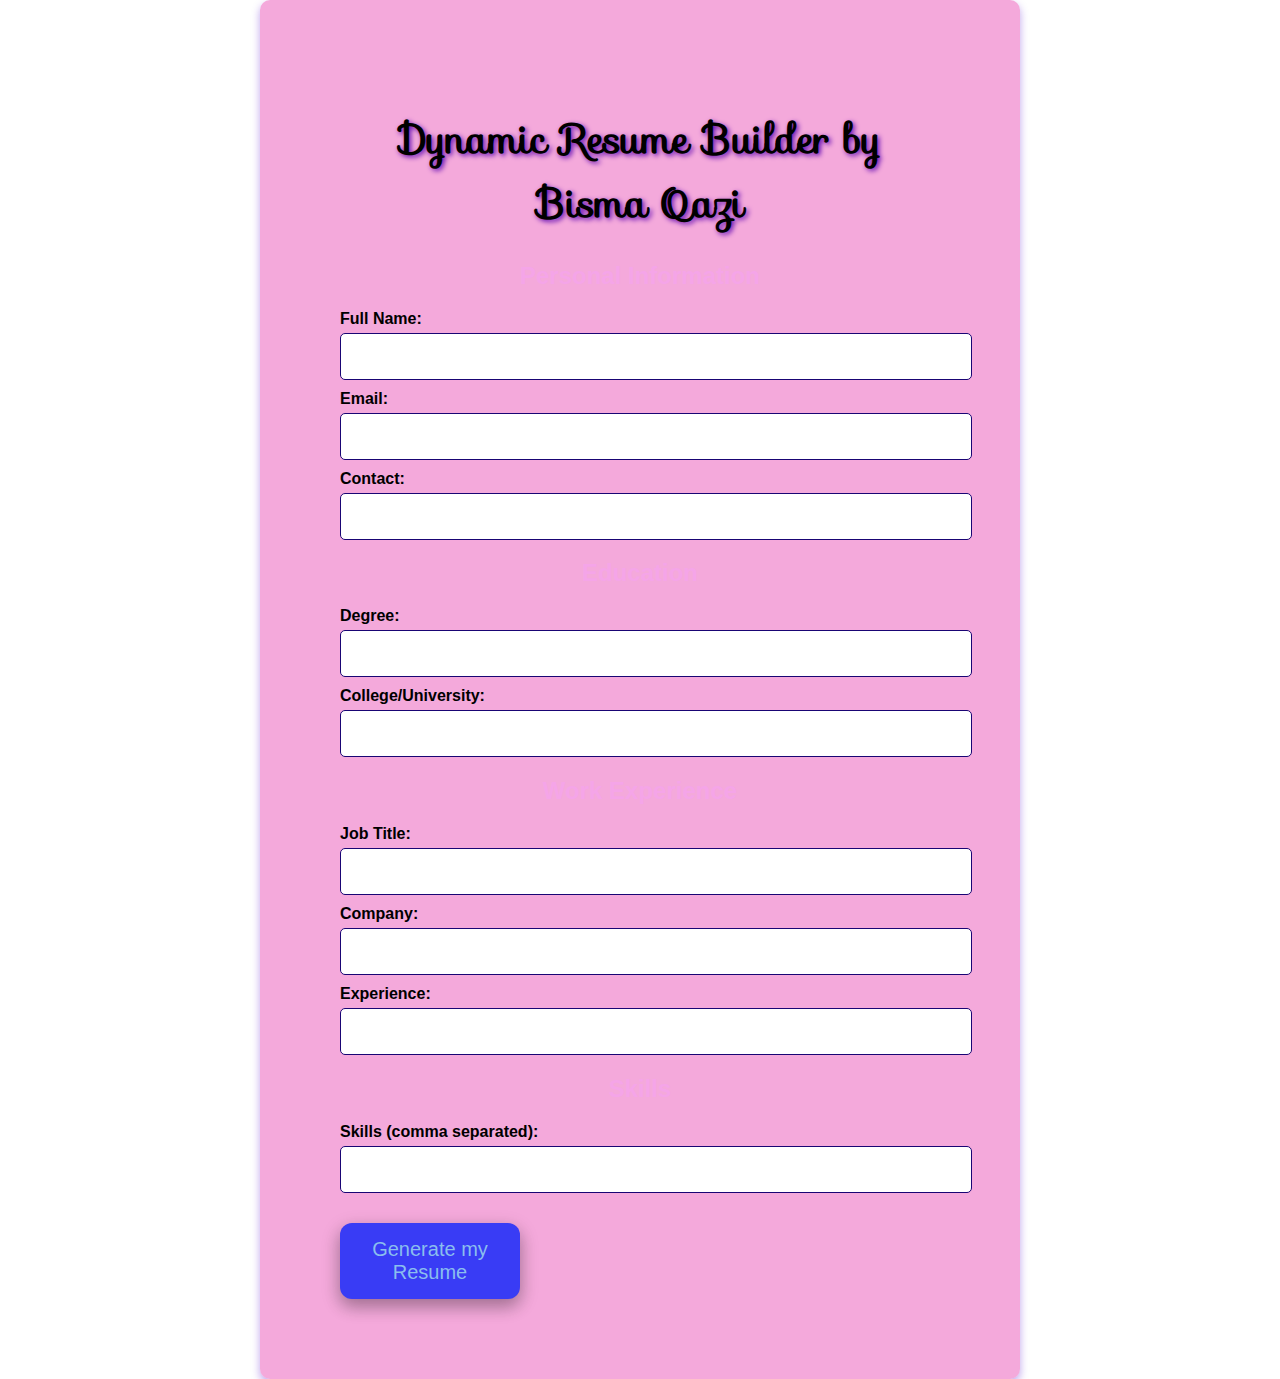
<file: dynamic-resume-builder/index.html>
<!DOCTYPE html>
<html lang="en">
<head>
    <meta charset="UTF-8">
    <meta name="viewport" content="width=device-width, initial-scale=1.0">
    <title>Dynamic Resume Builder by Bisma Qazi</title>
    <link rel="stylesheet" href="style.css">
    <link rel="stylesheet" href="https://fonts.googleapis.com/css?family=Sofia">
</head>
<body>
    <div class="container">
        <h1>Dynamic Resume Builder by Bisma Qazi</h1>
        
        <!-- Form Section -->
        <form id="resume-form">
            <h2>Personal Information</h2>
            <label for="name">Full Name:</label>
            <input type="text" id="name" required><br>
            
            <label for="email">Email:</label>
            <input type="email" id="email" required><br>
            <label for="contact">Contact:</label>
            <input type="text" id="contact" required><br>
            
            <h2>Education</h2>
            <label for="degree">Degree:</label>
            <input type="text" id="degree" required><br>

            <label for="college">College/University:</label>
            <input type="text" id="college" required><br>

            <h2>Work Experience</h2>
            <label for="job-title">Job Title:</label>
            <input type="text" id="job-title"><br>

            <label for="company">Company:</label>
            <input type="text" id="company"><br>

            <label for="experience">Experience:</label>
            <input type="text" id="experience"><br>

            <h2>Skills</h2>
            <label for="skills">Skills (comma separated):</label>
            <input type="text" id="skills" required><br>

            <button type="submit" id="generate-resume-btn">Generate my Resume</button>
        </form>
        
        <!-- Resume Display Section -->
        <div id="resume-section" class="hidden">
            <h2 id="resume-name"></h2>
            <p id="resume-email"></p>
            <p id="resume-contact"></p>

            <h3>Education</h3>
            <p id="resume-education"></p>

            <h3>Work Experience</h3>
            <p id="resume-work"></p>

            <h3>Skills</h3>
            <ul id="resume-skills"></ul>
        </div>
    </div>
    
    <script src="resume.js"></script>
</body>
</html>
</file>
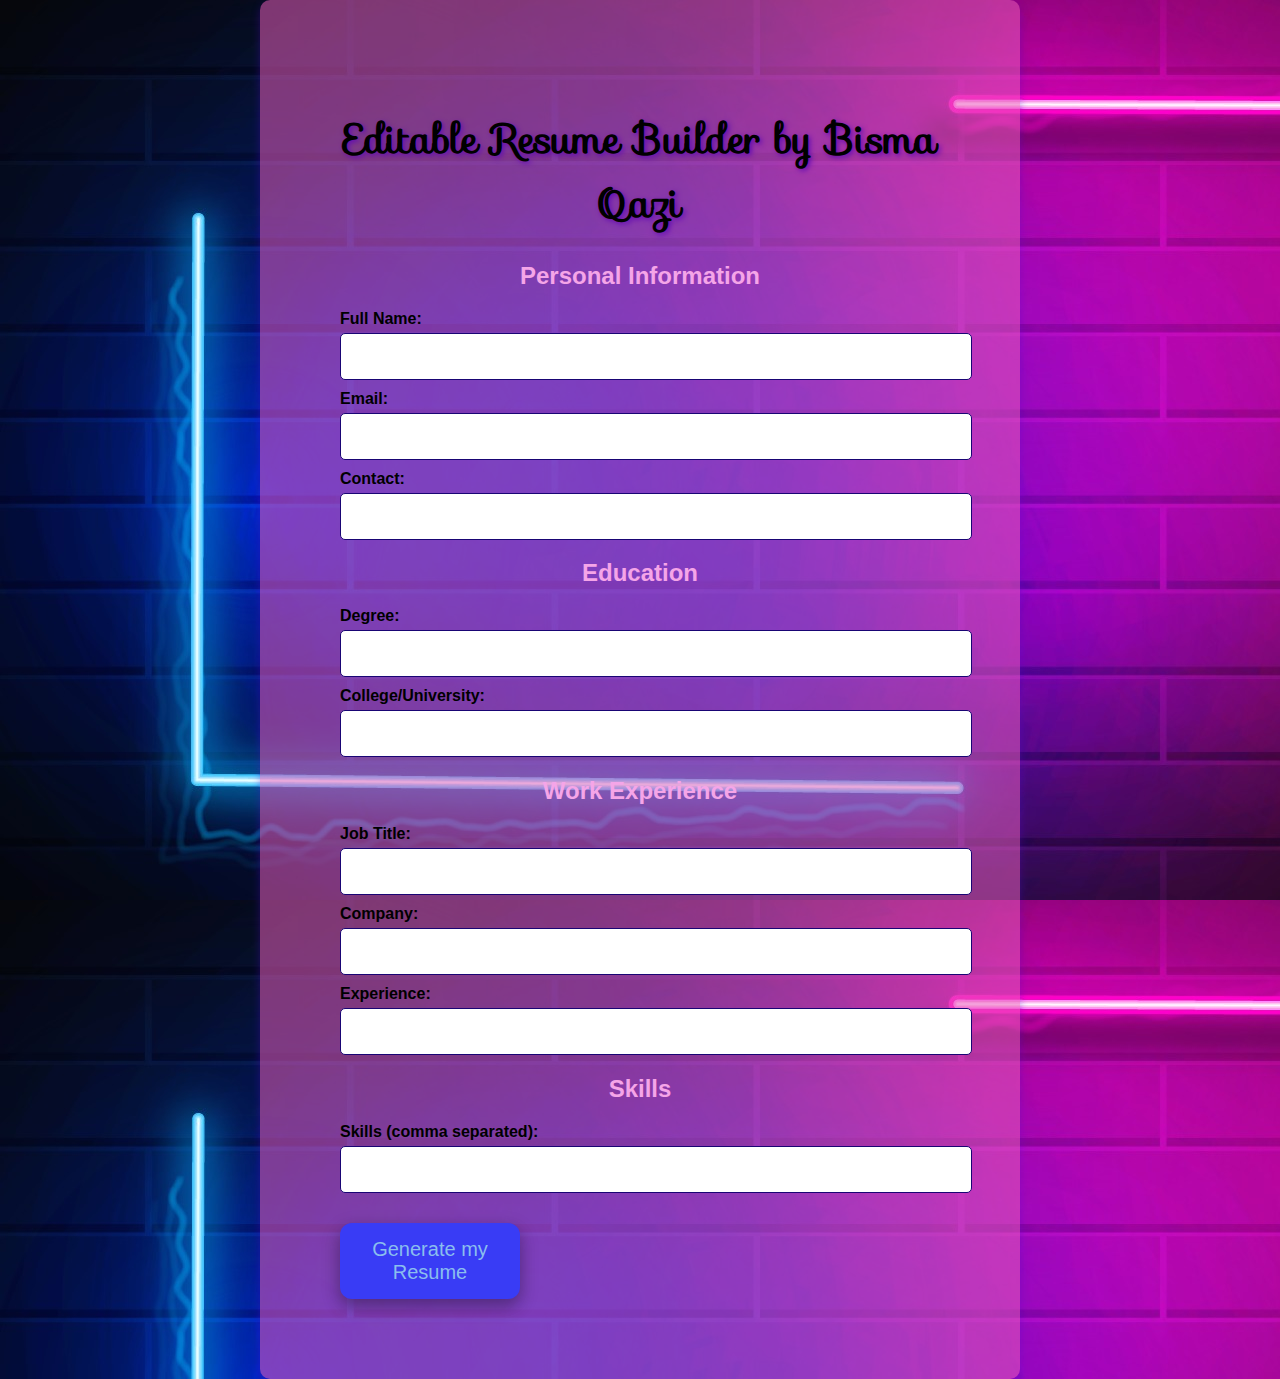
<file: editable-resume/index.html>
<!DOCTYPE html>
<html lang="en">
<head>
    <meta charset="UTF-8">
    <meta name="viewport" content="width=device-width, initial-scale=1.0">
    <title>Editable Resume Builder by Bisma Qazi</title>
    <link rel="stylesheet" href="style.css">
    <link rel="stylesheet" href="https://fonts.googleapis.com/css?family=Sofia">
</head>
<body style="background-image: url(bg.jpg);">
    <div class="container">
        <h1>Editable Resume Builder by Bisma Qazi</h1>
        
        <!-- Form Section -->
        <form id="resume-form">
            <h2>Personal Information</h2>
            <label for="name">Full Name:</label>
            <input type="text" id="name" required><br>
            
            <label for="email">Email:</label>
            <input type="email" id="email" required><br>
            <label for="contact">Contact:</label>
            <input type="text" id="contact" required><br>
            
            <h2>Education</h2>
            <label for="degree">Degree:</label>
            <input type="text" id="degree" required><br>

            <label for="college">College/University:</label>
            <input type="text" id="college" required><br>

            <h2>Work Experience</h2>
            <label for="job-title">Job Title:</label>
            <input type="text" id="job-title"><br>

            <label for="company">Company:</label>
            <input type="text" id="company"><br>

            <label for="experience">Experience:</label>
            <input type="text" id="experience"><br>

            <h2>Skills</h2>
            <label for="skills">Skills (comma separated):</label>
            <input type="text" id="skills" required><br>

            <button type="submit" id="generate-resume-btn">Generate my Resume</button>
        </form>
        
        <!-- Resume Display Section -->
         <!-- Added contenteditable attribute to make it editable-->
         
        <div id="resume-section" class="hidden" contenteditable="true">
            <h2 id="resume-name"></h2>
            <p id="resume-email"></p>
            <p id="resume-contact"></p>

            <h3>Education</h3>
            <p id="resume-education"></p>

            <h3>Work Experience</h3>
            <p id="resume-work"></p>

            <h3>Skills</h3>
            <ul id="resume-skills"></ul>
        </div>
    </div>
    
    <script src="edit.js"></script>
</body>
</html>
</file>
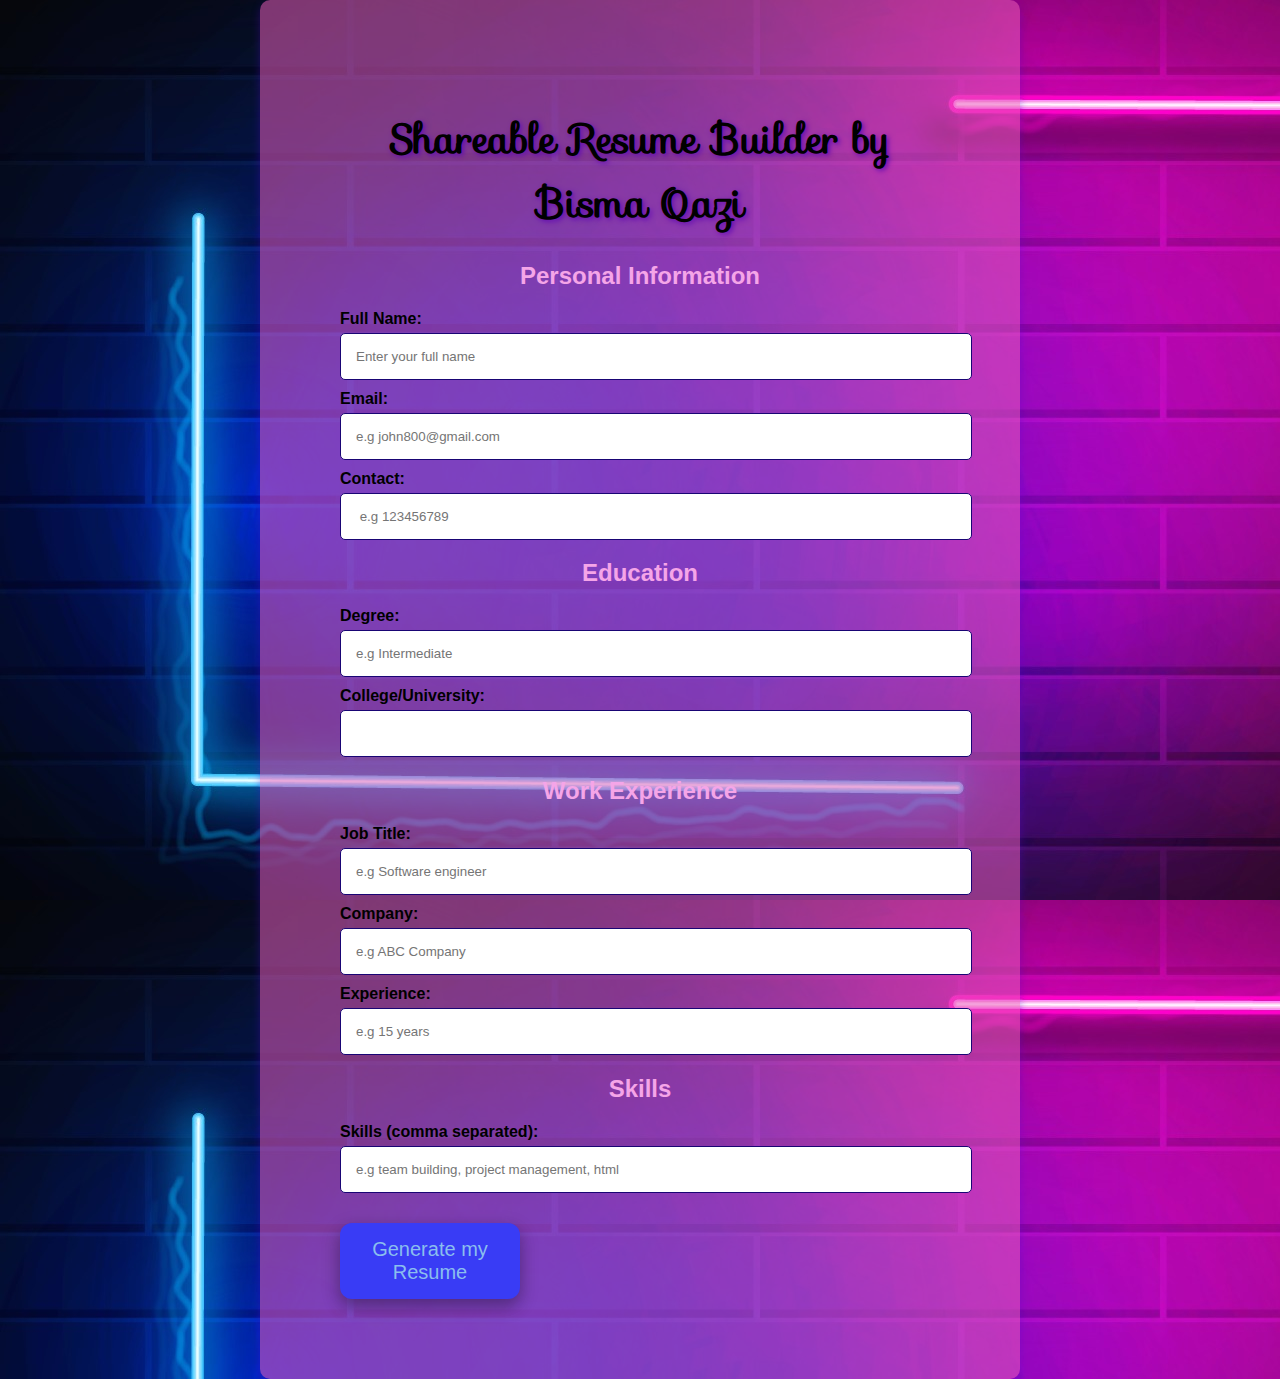
<file: shareable-resume/index.html>
<!DOCTYPE html>
<html lang="en">
<head>
    <meta charset="UTF-8">
    <meta name="viewport" content="width=device-width, initial-scale=1.0">
    <title>Shareable Resume Builder by Bisma Qazi</title>
    <link rel="stylesheet" href="style.css">
    <link rel="stylesheet" href="https://fonts.googleapis.com/css?family=Sofia">
</head>
<body style="background-image: url(bg.jpg);">
    <div class="container">
        <h1>Shareable Resume Builder by Bisma Qazi</h1>
        
        <!-- Form Section -->
        <form id="resume-form">
            <h2>Personal Information</h2>
            <label for="name">Full Name:</label>
            <input type="text" id="name" placeholder="Enter your full name" required><br>
            
            <label for="email">Email:</label>
            <input type="email" id="email" placeholder="e.g john800@gmail.com"required><br>
            <label for="contact">Contact:</label>
            <input type="text" id="contact" placeholder=" e.g 123456789"required><br>
            
            <h2>Education</h2>
            <label for="degree">Degree:</label>
            <input type="text" id="degree" placeholder="e.g Intermediate" required><br>

            <label for="college">College/University:</label>
            <input type="text" id="college" required><br>

            <h2>Work Experience</h2>
            <label for="job-title">Job Title:</label>
            <input type="text" id="job-title" placeholder="e.g Software engineer"><br>

            <label for="company">Company:</label>
            <input type="text" id="company" placeholder="e.g ABC Company"><br>

            <label for="experience">Experience:</label>
            <input type="text" id="experience" placeholder="e.g 15 years"><br>

            <h2>Skills</h2>
            <label for="skills">Skills (comma separated):</label>
            <input type="text" id="skills" placeholder="e.g team building, project management, html" required><br>

            <button type="submit" id="generate-resume-btn">Generate my Resume</button>
        </form>
        
        <!-- Resume Display Section -->
         <!-- Added contenteditable attribute to make it editable-->
         
        <div id="resume-section" class="hidden" contenteditable="true">
            <h2 id="resume-name"></h2>
            <p id="resume-email"></p>
            <p id="resume-contact"></p>

            <h3>Education</h3>
            <p id="resume-education"></p>

            <h3>Work Experience</h3>
            <p id="resume-work"></p>

            <h3>Skills</h3>
            <ul id="resume-skills"></ul>
        </div>
         <!-- Shareable link and pdf download -->
<div id="resume-actions" class="hidden">
    <p>Shareable link: <a id="resume-link" href="#" target="_blank"></a></p>
    <button id="copy-link-btn">Copy Link</button>
    <button id="download-btn">Download as PDF</button>
</div>
    </div>
    
    <script src="share.js"></script>
</body>
</html>
</file>
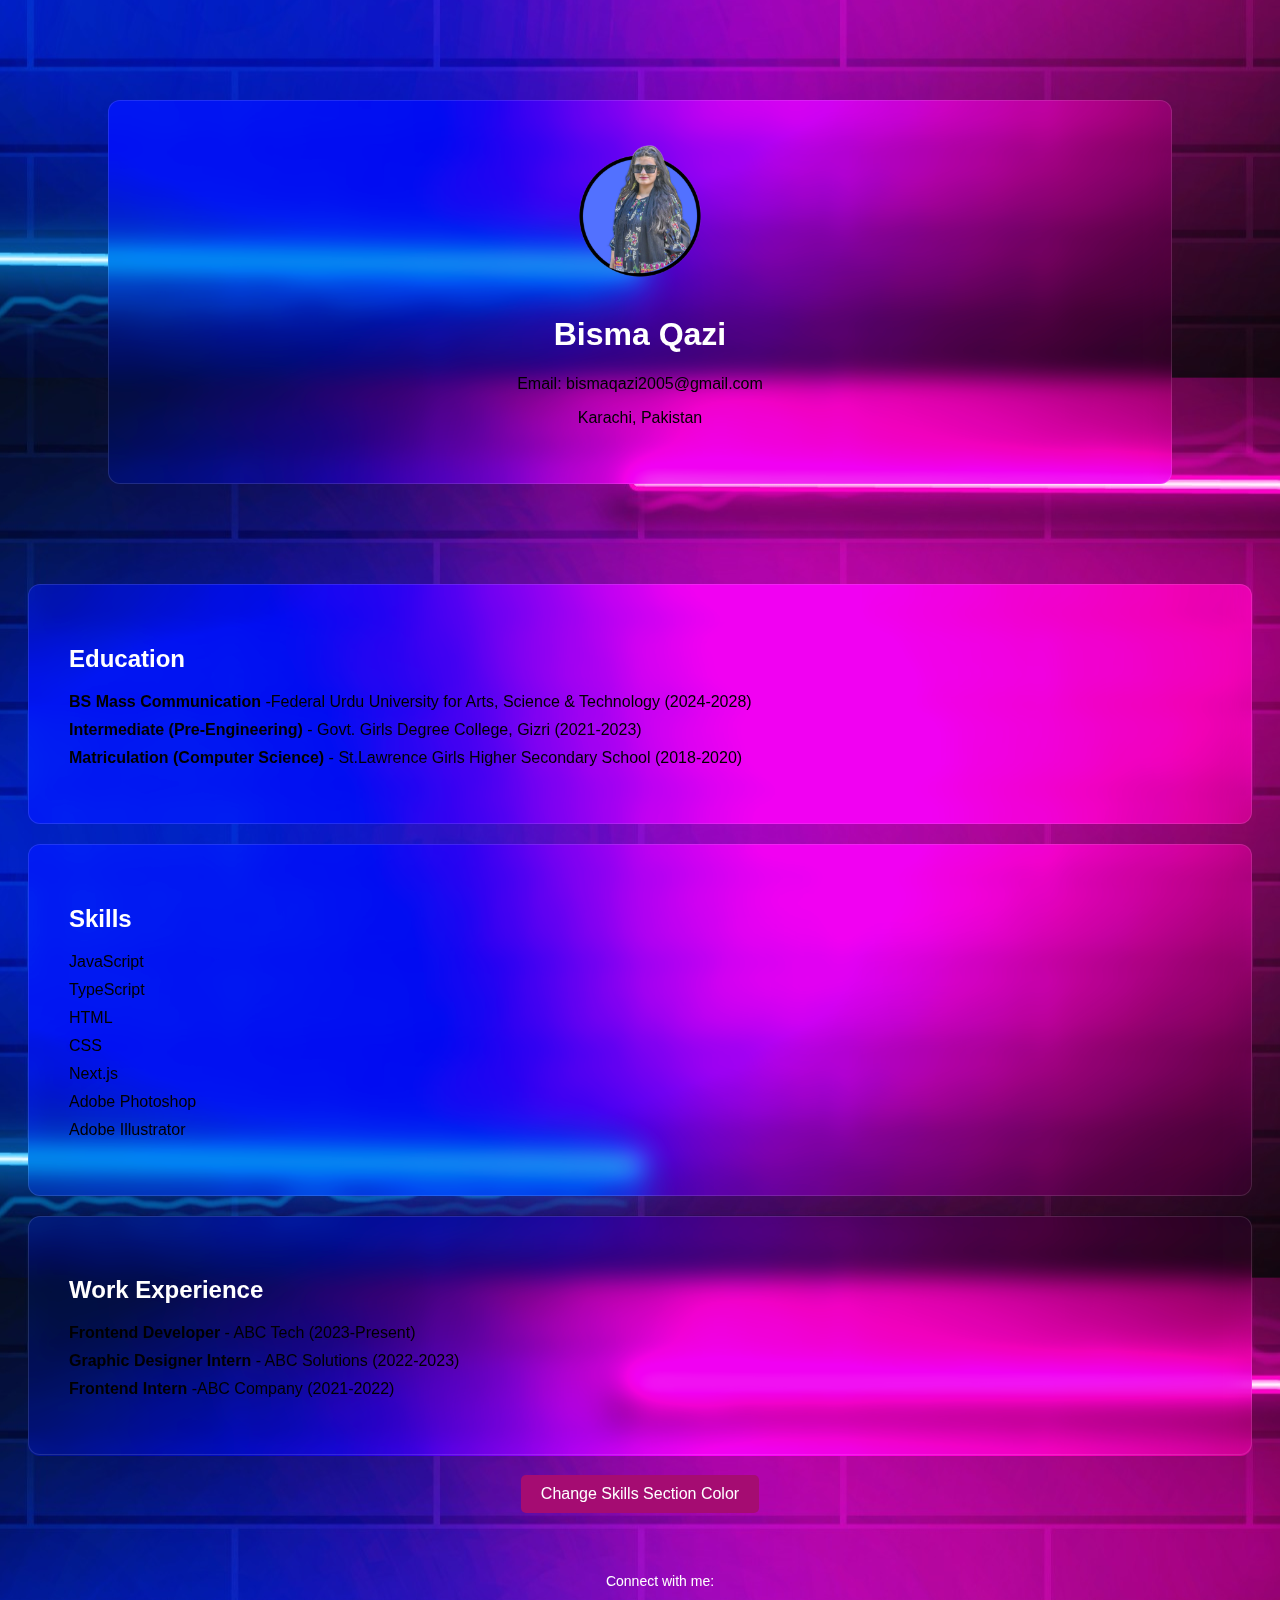
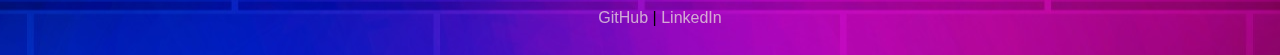
<file: static-resume-builder/index.html>
<!DOCTYPE html>
<html lang="en">
<head>
  <meta charset="UTF-8">
  <meta name="viewport" content="width=device-width, initial-scale=1.0">
  <title>Static Resume</title>
  <link rel="stylesheet" href="style.css">

</head>
<body>
  <!-- Personal Information Section -->
  <section id="personal-info">
    <img src="profilepic.png" alt="Profile Picture" class="profile-pic">
    <h1>Bisma Qazi</h1>
    <p>Email: bismaqazi2005@gmail.com</p>
    <p>Karachi, Pakistan</p>
  </section>

  <!-- Education Section -->
  <section id="education">
    <h2>Education</h2>
    <ul>
      <li><strong>BS Mass Communication</strong> -Federal Urdu University for Arts, Science & Technology (2024-2028)  </li>
      <li><strong>Intermediate (Pre-Engineering)</strong> - Govt. Girls Degree College, Gizri (2021-2023)</li>
      <li><strong>Matriculation (Computer Science)</strong> - St.Lawrence Girls Higher Secondary School (2018-2020)</li>
    </ul>
  </section>

  <!-- Skills Section -->
  <section id="skills">
    <h2>Skills</h2>
    <ul>
      <li>JavaScript</li>
      <li>TypeScript</li>
      <li>HTML</li>
      <li>CSS</li>
      <li>Next.js</li>
      <li>Adobe Photoshop</li>
      <li>Adobe Illustrator</li>
    </ul>
  </section>

  <!-- Work Experience Section -->
  <section id="work-experience">
    <h2>Work Experience</h2>
    <ul>
      <li><strong>Frontend Developer</strong> - ABC Tech (2023-Present)</li>
      <li><strong>Graphic Designer Intern</strong> - ABC Solutions (2022-2023)</li>
      <li><strong>Frontend Intern</strong> -ABC Company (2021-2022)</li>
    </ul>
  </section>
<!-- Button to change the Skills section color -->
<button id="change-color-btn">Change Skills Section Color</button>
<!-- Footer Section -->
<footer id="footer">
    <p>Connect with me:</p>
    <a href="https://github.com/pariwish-qazi" target="_blank">GitHub</a> |
    <a href="https://www.linkedin.com/in/bisma-qazi/" target="_blank">LinkedIn</a>
  </footer>
  


  <script src="app.js"></script>
</body>
</html>
</file>
<file: dynamic-resume-builder/style.css>
/* General Styling */
body {
    font-family: Arial, sans-serif;
    background-image: "bg.jpg";
    margin: 0;
    padding: 0;
    display: flex;
    justify-content: center;
    align-items: center;

}

.container {
    background-color: #eb5ebc88;
    padding: 80px;
    border-radius: 10px;
    position: relative;
    box-shadow: 0 4px 8px rgba(82, 7, 204, 0.37);
    width: 600px;
}
h1{
    text-align: center;
    font-weight: bold;
    font-family: "Sofia", sans-serif;
    font-size: 40px;
    text-shadow: 2px 2px 5px rgb(99, 13, 179);
}

h2 {
    text-align: center;
    color: #f5a5e8;
}

label {
    display: block;
    margin-top: 10px;
    font-weight: bold;
}

input {
    width: 100%;
    padding: 15px;
    margin-top: 5px;
    border: 1px solid #190574;
    border-radius: 5px;
}

button {
    margin-top: 30px;
    width: 30%;
    padding: 15px;
    position: relative;
    background-color: #393cf5;
    font-size: 20px;
    color: rgb(138, 190, 238);
    box-shadow: 0 8px 16px 0 rgba(0,0,0,0.2), 0 6px 20px 0 rgba(0,0,0,0.19);;
    border: none;
    border-radius: 12px;
    cursor: pointer;
    transition: background-color 0.3s;
}

button:hover {
    background-color: #0e0377;
}

/* Resume Section */
#resume-section {
    margin-top: 30px;
    padding: 20px;
    background-color: #898fb3;
    border-radius: 10px;
    animation: fadeIn 1s ease;
}

.hidden {
    display: none;
}

/* Smooth animation */
@keyframes fadeIn {
    from { opacity: 0; }
    to { opacity: 1; }
}
</file>
<file: editable-resume/style.css>
/* General Styling */
body {
    font-family: Arial, sans-serif;
    background-image: "bg.jpg";
    margin: 0;
    padding: 0;
    display: flex;
    justify-content: center;
    align-items: center;

}

.container {
    background-color: #eb5ebc88;
    padding: 80px;
    border-radius: 10px;
    position: relative;
    box-shadow: 0 4px 8px rgba(82, 7, 204, 0.37);
    width: 600px;
}
h1{
    text-align: center;
    font-weight: bold;
    font-family: "Sofia", sans-serif;
    font-size: 40px;
    text-shadow: 2px 2px 5px rgb(99, 13, 179);
}

h2 {
    text-align: center;
    color: #f5a5e8;
}

label {
    display: block;
    margin-top: 10px;
    font-weight: bold;
}

input {
    width: 100%;
    padding: 15px;
    margin-top: 5px;
    border: 1px solid #190574;
    border-radius: 5px;
}

button {
    margin-top: 30px;
    width: 30%;
    padding: 15px;
    position: relative;
    background-color: #393cf5;
    font-size: 20px;
    color: rgb(138, 190, 238);
    box-shadow: 0 8px 16px 0 rgba(0,0,0,0.2), 0 6px 20px 0 rgba(0,0,0,0.19);;
    border: none;
    border-radius: 12px;
    cursor: pointer;
    transition: background-color 0.3s;
}

button:hover {
    background-color: #0e0377;
}

/* Resume Section */
#resume-section {
    margin-top: 30px;
    padding: 20px;
    background-color: #898fb3;
    border-radius: 10px;
    animation: fadeIn 1s ease;
    outline: none;
}

.hidden {
    display: none;
}

/* Smooth animation */
@keyframes fadeIn {
    from { opacity: 0; }
    to { opacity: 1; }
}
</file>
<file: shareable-resume/style.css>
/* General Styling */
body {
    font-family: Arial, sans-serif;
    background-image: "bg.jpg";
    margin: 0;
    padding: 0;
    display: flex;
    justify-content: center;
    align-items: center;

}

.container {
    background-color: #eb5ebc88;
    padding: 80px;
    border-radius: 10px;
    position: relative;
    box-shadow: 0 4px 8px rgba(82, 7, 204, 0.37);
    width: 600px;
}
h1{
    text-align: center;
    font-weight: bold;
    font-family: "Sofia", sans-serif;
    font-size: 40px;
    text-shadow: 2px 2px 5px rgb(99, 13, 179);
}

h2 {
    text-align: center;
    color: #f5a5e8;
}

label {
    display: block;
    margin-top: 10px;
    font-weight: bold;
}

input {
    width: 100%;
    padding: 15px;
    margin-top: 5px;
    border: 1px solid #190574;
    border-radius: 5px;
}

button {
    margin-top: 30px;
    width: 30%;
    padding: 15px;
    position: relative;
    background-color: #393cf5;
    font-size: 20px;
    color: rgb(138, 190, 238);
    box-shadow: 0 8px 16px 0 rgba(0,0,0,0.2), 0 6px 20px 0 rgba(0,0,0,0.19);;
    border: none;
    border-radius: 12px;
    cursor: pointer;
    transition: background-color 0.3s;
}

button:hover {
    background-color: #0e0377;
}

/* Resume Section */
#resume-section {
    margin-top: 30px;
    padding: 20px;
    background-color: #898fb3;
    border-radius: 10px;
    animation: fadeIn 1s ease;
    outline: none;
}

.hidden {
    display: none;
}

/* Smooth animation */
@keyframes fadeIn {
    from { opacity: 0; }
    to { opacity: 1; }
}
</file>
<file: static-resume-builder/style.css>
/* Background styles */
body {
    background-image: url(bg.jpg);
    background-position: center;
    font-family: Arial, Helvetica, sans-serif;
}
  
  /* Container styling for sections */
  section {
    margin: 20px;
    padding: 40px;
    backdrop-filter: blur(12px) saturate(183%);
    -webkit-backdrop-filter: blur(12px) saturate(183%);
    background-color: rgba(17, 25, 40, 0.06);
    border-radius: 12px;
    border: 1px solid rgba(255, 255, 255, 0.125);
  }
  
  /* Styling for personal information section */
  #personal-info {
    text-align: center;
    margin: 100px;
    padding: auto;
  }
  
  .profile-pic {
    width: 150px;
    border-radius: 50%;
  }
  
  h1, h2 {
    color: #ffffff;
  }
  
  /* Styling for Education and Work Experience */
  ul {
    list-style: none;
    padding: 0;
  }
  
  li {
    margin: 10px 0;
  }
  /* Default style for the Skills section */
#skills {
    transition: background-color 0.5s ease;
  }
  

  /* Button styling */
  button {
    display: block;
    margin: 20px auto;
    padding: 10px 20px;
    font-size: 16px;
    background-color: #a50c72;
    color: #fff;
    border: none;
    border-radius: 5px;
    cursor: pointer;
  }
  
  button:hover {
    background-color: #dd3d95;
  }
/* Footer styling */
footer {
    text-align: center;
    padding: 20px;
    bottom: 0;
    width: 100%;
  }
  
  #footer a {
    color: #e9ddddc0;
    text-decoration: none;
  }
  
  #footer a:hover {
    text-decoration: underline;
  }
  
  #footer p {
    margin: 0;
    font-size: 14px;
    color: #fff;
    padding: 20px;
  }
  
  
  /* Responsive design */
  @media (max-width: 600px) {
    section {
      margin: 10px;
      padding: 10px;
    }
  
    button {
      width: 100%;
    }
    
  }
</file>
